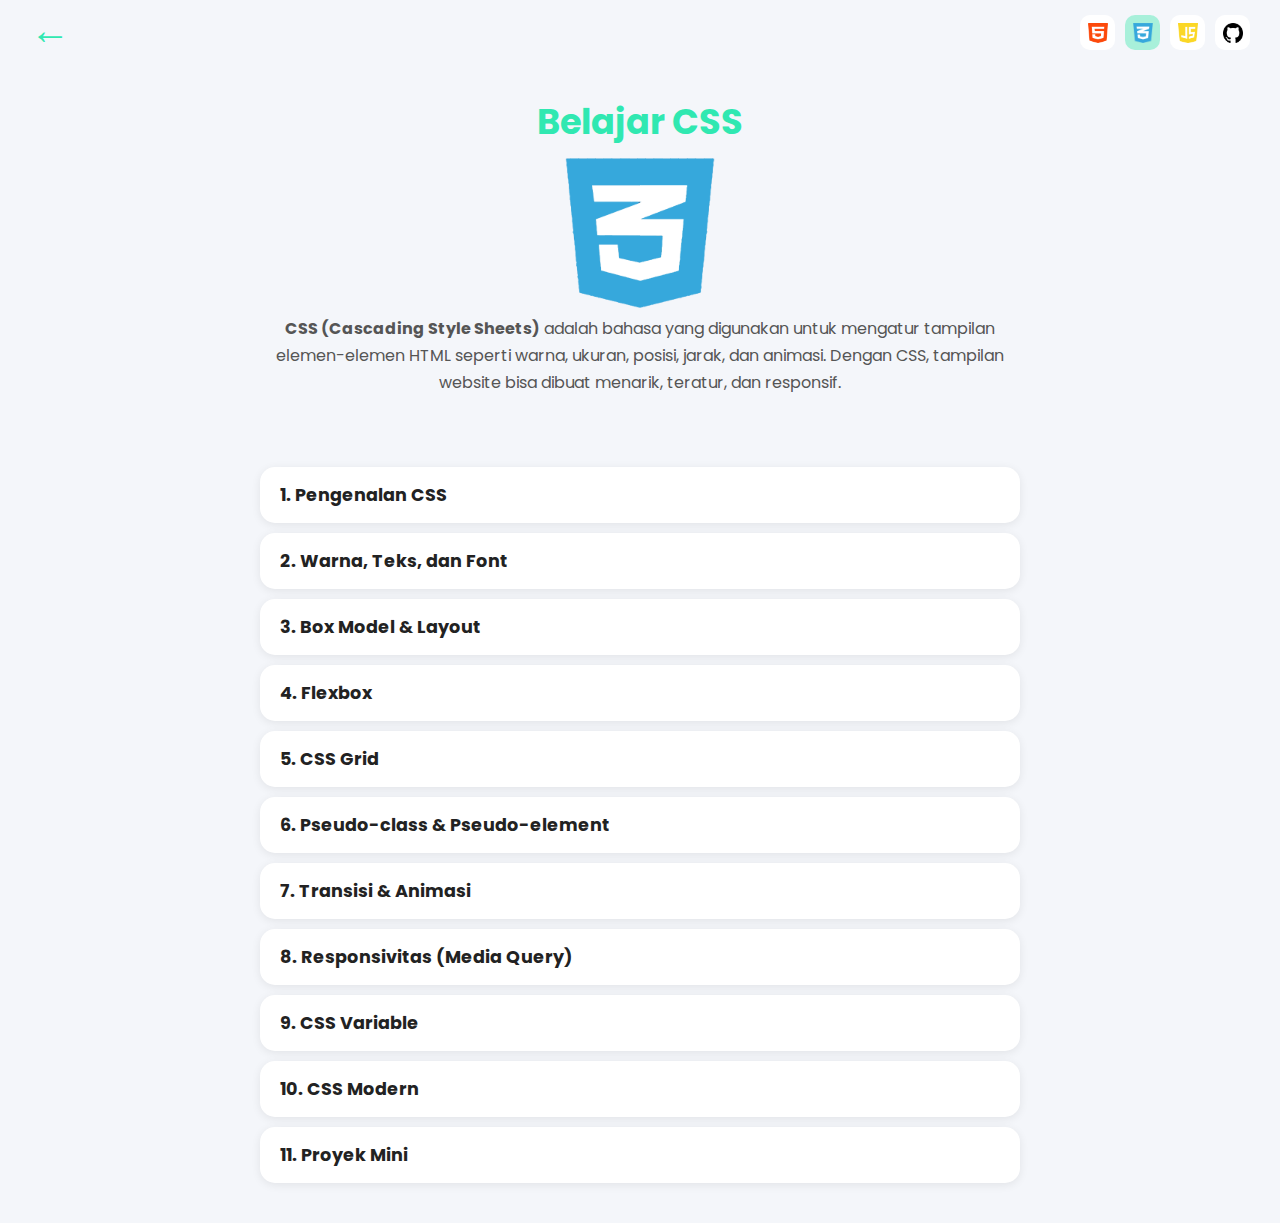
<file: Lesson/CSS.html>
<!DOCTYPE html>
<html lang="id">
<head>
  <meta charset="UTF-8">
  <meta name="viewport" content="width=device-width, initial-scale=1.0">
  <title>Belajar CSS</title>
  <link rel="stylesheet" href="style.css">
</head>
<body>
  <!-- Navigasi Atas -->
  <div class="menu">
    <a href="./HTML.html" class="icon-menu"><i><img src="../Image/HTML-Logo.png" alt=""></i></a>
    <a href="./CSS.html" class="icon-menu active"><i><img src="../Image/CSS-logo.png" alt=""></i></a>
    <a href="./JS.html" class="icon-menu"><i><img src="../Image/Javascript-logo.png" alt=""></i></a>
    <a href="./GH.html" class="icon-menu"><i><img src="../Image/Github.png" alt=""></i></a>
  </div>

  <div class="back">
    <a href="../index.html">←</a>
  </div>

  <!-- Judul Halaman -->
  <div class="tittle">
    <h1>Belajar CSS</h1>
    <img src="../Image/CSS-logo.png" alt="">
    <p><b>CSS (Cascading Style Sheets)</b> adalah bahasa yang digunakan untuk mengatur tampilan elemen-elemen HTML seperti warna, ukuran, posisi, jarak, dan animasi. Dengan CSS, tampilan website bisa dibuat menarik, teratur, dan responsif.</p>
  </div>

  <!-- Daftar Materi -->
  <div class="list">
    <div class="item">
      <h1 class="item-name" data-target="A01">1. Pengenalan CSS</h1>
      <h1 class="item-name" data-target="A02">2. Warna, Teks, dan Font</h1>
      <h1 class="item-name" data-target="A03">3. Box Model & Layout</h1>
      <h1 class="item-name" data-target="A04">4. Flexbox</h1>
      <h1 class="item-name" data-target="A05">5. CSS Grid</h1>
      <h1 class="item-name" data-target="A06">6. Pseudo-class & Pseudo-element</h1>
      <h1 class="item-name" data-target="A07">7. Transisi & Animasi</h1>
      <h1 class="item-name" data-target="A08">8. Responsivitas (Media Query)</h1>
      <h1 class="item-name" data-target="A09">9. CSS Variable</h1>
      <h1 class="item-name" data-target="A10">10. CSS Modern</h1>
      <h1 class="item-name" data-target="A11">11. Proyek Mini</h1>
    </div>

    <div class="list-content">

      <!-- Segment 1 -->
      <div class="item-content A01">
        <button class="btn-back">← Kembali</button>
        <h2>1. Pengenalan CSS</h2>
        <p><b>CSS</b> digunakan untuk mengatur tampilan halaman web agar lebih rapi dan menarik.</p>
        <h3>Cara Menghubungkan CSS ke HTML</h3>
        <ul>
          <li><b>Inline:</b> <code>&lt;p style="color:red;"&gt;Teks Merah&lt;/p&gt;</code></li>
          <li><b>Internal:</b> gunakan tag <code>&lt;style&gt;</code> di <code>&lt;head&gt;</code></li>
          <li><b>External:</b> gunakan file <code>style.css</code> dan link-kan lewat <code>&lt;link&gt;</code></li>
        </ul>
        <h3>Struktur Dasar CSS</h3>
        <pre><code>selector {
  property: value;
}
p {
  color: blue;
  font-size: 16px;
}</code></pre>
      </div>

      <!-- Segment 2 -->
      <div class="item-content A02">
        <button class="btn-back">← Kembali</button>
        <h2>2. Warna, Teks, dan Font</h2>
        <p>Mengatur warna, gaya teks, dan jenis huruf pada elemen HTML.</p>

        <h3>Contoh Warna</h3>
        <pre><code>h1 { color: red; }
p { color: rgb(255,0,0); }
span { color: rgba(255,0,0,0.5); }</code></pre>

        <h3>Gaya Teks</h3>
        <pre><code>p {
  text-align: center;
  text-transform: uppercase;
  text-decoration: underline;
  letter-spacing: 2px;
  line-height: 1.5;
}</code></pre>

        <h3>Font</h3>
        <pre><code>body {
  font-family: 'Poppins', sans-serif;
  font-size: 16px;
  font-weight: 500;
}</code></pre>
      </div>

      <!-- Segment 3 -->
      <div class="item-content A03">
        <button class="btn-back">← Kembali</button>
        <h2>3. Box Model & Layout</h2>
        <p>Setiap elemen memiliki 4 lapisan: <b>content, padding, border, margin</b>.</p>
        <pre><code>div {
  width: 200px;
  padding: 10px;
  border: 2px solid black;
  margin: 20px;
}</code></pre>

        <h3>Display dan Position</h3>
        <pre><code>display: block | inline | flex | none;
position: static | relative | absolute | fixed | sticky;</code></pre>
      </div>

      <!-- Segment 4 -->
      <div class="item-content A04">
        <button class="btn-back">← Kembali</button>
        <h2>4. Flexbox</h2>
        <p>Mengatur tata letak elemen secara fleksibel.</p>
        <pre><code>.container {
  display: flex;
  justify-content: center;
  align-items: center;
}</code></pre>
        <p>Properti penting: <b>justify-content</b>, <b>align-items</b>, <b>flex-direction</b>, <b>flex-wrap</b>.</p>
      </div>

      <!-- Segment 5 -->
      <div class="item-content A05">
        <button class="btn-back">← Kembali</button>
        <h2>5. CSS Grid</h2>
        <p>Grid membuat tata letak dengan baris dan kolom.</p>
        <pre><code>.grid {
  display: grid;
  grid-template-columns: repeat(3, 1fr);
  gap: 10px;
}</code></pre>
      </div>

      <!-- Segment 6 -->
      <div class="item-content A06">
        <button class="btn-back">← Kembali</button>
        <h2>6. Pseudo-class & Pseudo-element</h2>
        <p>Menargetkan keadaan atau bagian tertentu dari elemen.</p>
        <pre><code>a:hover { color: red; }
input:focus { border-color: blue; }
p::first-letter { font-size: 200%; }</code></pre>
      </div>

      <!-- Segment 7 -->
      <div class="item-content A07">
        <button class="btn-back">← Kembali</button>
        <h2>7. Transisi & Animasi</h2>
        <h3>Transisi</h3>
        <pre><code>button {
  background: blue;
  transition: 0.3s;
}
button:hover {
  background: red;
}</code></pre>
        <h3>Animasi</h3>
        <pre><code>@keyframes geser {
  from { transform: translateX(0); }
  to { transform: translateX(100px); }
}
div { animation: geser 2s infinite alternate; }</code></pre>
      </div>

      <!-- Segment 8 -->
      <div class="item-content A08">
        <button class="btn-back">← Kembali</button>
        <h2>8. Responsivitas (Media Query)</h2>
        <p>Menyesuaikan tampilan dengan ukuran layar perangkat.</p>
        <pre><code>@media (max-width: 600px) {
  body { background: lightblue; }
}</code></pre>
      </div>

      <!-- Segment 9 -->
      <div class="item-content A09">
        <button class="btn-back">← Kembali</button>
        <h2>9. CSS Variable</h2>
        <p>Menyimpan nilai agar mudah digunakan berulang kali.</p>
        <pre><code>:root {
  --warna-utama: #4f46e5;
  --warna-teks: #222;
}
button {
  background: var(--warna-utama);
  color: var(--warna-teks);
}</code></pre>
      </div>

      <!-- Segment 10 -->
      <div class="item-content A10">
        <button class="btn-back">← Kembali</button>
        <h2>10. CSS Modern</h2>
        <pre><code>h1 { font-size: clamp(1.5rem, 5vw, 3rem); }
.blur { backdrop-filter: blur(10px); }
div:hover { transform: rotate(15deg) scale(1.1); }
.box { z-index: 2; position: relative; }</code></pre>
      </div>

      <!-- Segment 11 -->
      <div class="item-content A11">
        <button class="btn-back">← Kembali</button>
        <h2>11. Proyek Mini</h2>
        <ul>
          <li>Buat halaman profil dengan Flexbox</li>
          <li>Tambahkan animasi hover pada tombol</li>
          <li>Gunakan CSS variable untuk tema warna</li>
          <li>Pastikan tampilan responsif di layar ponsel</li>
        </ul>
      </div>

    </div>
  </div>

  <script src="script.js"></script>
</body>
</html>
</file>
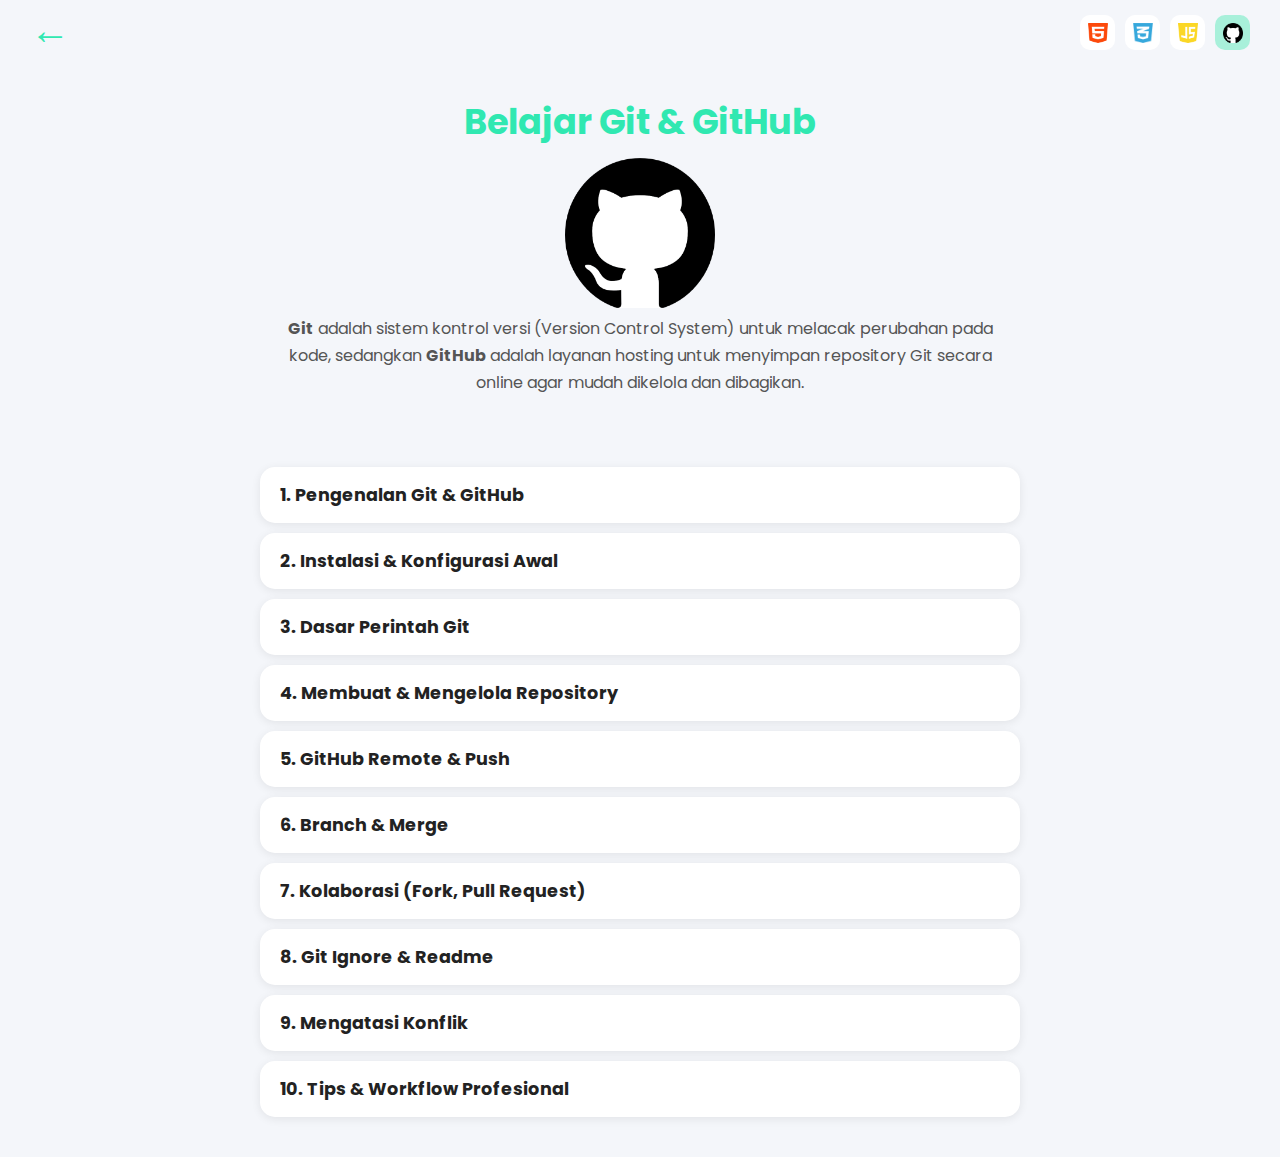
<file: Lesson/GH.html>
<!DOCTYPE html>
<html lang="id">
<head>
  <meta charset="UTF-8">
  <meta name="viewport" content="width=device-width, initial-scale=1.0">
  <title>Belajar Git & GitHub</title>
  <link rel="stylesheet" href="style.css">
</head>
<body>
  <!-- Navigasi Atas -->
  <div class="menu">
    <a href="./HTML.html" class="icon-menu"><i><img src="../Image/HTML-Logo.png" alt=""></i></a>
    <a href="./CSS.html" class="icon-menu"><i><img src="../Image/CSS-logo.png" alt=""></i></a>
    <a href="./JS.html" class="icon-menu"><i><img src="../Image/Javascript-logo.png" alt=""></i></a>
    <a href="./GH.html" class="icon-menu active"><i><img src="../Image/Github.png" alt=""></i></a>
  </div>

  <div class="back">
    <a href="../index.html">←</a>
  </div>

  <!-- Judul Halaman -->
  <div class="tittle">
    <h1>Belajar Git & GitHub</h1>
    <img src="../Image/Github.png" alt="Logo GitHub">
    <p><b>Git</b> adalah sistem kontrol versi (Version Control System) untuk melacak perubahan pada kode, sedangkan <b>GitHub</b> adalah layanan hosting untuk menyimpan repository Git secara online agar mudah dikelola dan dibagikan.</p>
  </div>

  <!-- Daftar Materi -->
  <div class="list">
    <div class="item">
      <h1 class="item-name" data-target="A01">1. Pengenalan Git & GitHub</h1>
      <h1 class="item-name" data-target="A02">2. Instalasi & Konfigurasi Awal</h1>
      <h1 class="item-name" data-target="A03">3. Dasar Perintah Git</h1>
      <h1 class="item-name" data-target="A04">4. Membuat & Mengelola Repository</h1>
      <h1 class="item-name" data-target="A05">5. GitHub Remote & Push</h1>
      <h1 class="item-name" data-target="A06">6. Branch & Merge</h1>
      <h1 class="item-name" data-target="A07">7. Kolaborasi (Fork, Pull Request)</h1>
      <h1 class="item-name" data-target="A08">8. Git Ignore & Readme</h1>
      <h1 class="item-name" data-target="A09">9. Mengatasi Konflik</h1>
      <h1 class="item-name" data-target="A10">10. Tips & Workflow Profesional</h1>
    </div>

    <div class="list-content">

      <!-- SEGMENT 1 -->
      <div class="item-content A01">
        <button class="btn-back">← Kembali</button>
        <h2>1. Pengenalan Git & GitHub</h2>
        <p><b>Git</b> adalah sistem kontrol versi untuk melacak perubahan kode. Dengan Git, kamu bisa mengembalikan versi lama, membandingkan perubahan, dan berkolaborasi.</p>
        <p><b>GitHub</b> adalah platform penyimpanan online untuk proyek Git. Kamu bisa berbagi, berkolaborasi, dan membuat portofolio publik di sana.</p>
      </div>

      <!-- SEGMENT 2 -->
      <div class="item-content A02">
        <button class="btn-back">← Kembali</button>
        <h2>2. Instalasi & Konfigurasi Awal</h2>
        <p>Langkah awal menggunakan Git:</p>
        <pre><code># Cek versi Git
git --version

# Set identitas global
git config --global user.name "Namamu"
git config --global user.email "email@example.com"

# Melihat konfigurasi
git config --list
</code></pre>
      </div>

      <!-- SEGMENT 3 -->
      <div class="item-content A03">
        <button class="btn-back">← Kembali</button>
        <h2>3. Dasar Perintah Git</h2>
        <pre><code># Membuat repo baru
git init

# Menambahkan file ke staging area
git add nama_file
git add .

# Commit perubahan
git commit -m "Pesan perubahan"

# Melihat status
git status

# Melihat riwayat commit
git log
</code></pre>
      </div>

      <!-- SEGMENT 4 -->
      <div class="item-content A04">
        <button class="btn-back">← Kembali</button>
        <h2>4. Membuat & Mengelola Repository</h2>
        <p>Langkah umum:</p>
        <ol>
          <li>Buat folder proyek.</li>
          <li>Jalankan <code>git init</code>.</li>
          <li>Tambahkan file dan lakukan commit.</li>
          <li>Hubungkan ke GitHub untuk menyimpan online.</li>
        </ol>
      </div>

      <!-- SEGMENT 5 -->
      <div class="item-content A05">
        <button class="btn-back">← Kembali</button>
        <h2>5. GitHub Remote & Push</h2>
        <p>Hubungkan proyek lokal ke GitHub:</p>
        <pre><code># Hubungkan repo lokal ke GitHub
git remote add origin https://github.com/username/nama-repo.git

# Mengirim perubahan ke GitHub
git push -u origin main

# Mengambil update dari GitHub
git pull origin main
</code></pre>
      </div>

      <!-- SEGMENT 6 -->
      <div class="item-content A06">
        <button class="btn-back">← Kembali</button>
        <h2>6. Branch & Merge</h2>
        <pre><code># Melihat branch
git branch

# Membuat branch baru
git branch fitur-login

# Berpindah branch
git checkout fitur-login

# Menggabungkan branch
git merge fitur-login
</code></pre>
        <p>Branch berguna untuk bekerja pada fitur baru tanpa mengganggu kode utama.</p>
      </div>

      <!-- SEGMENT 7 -->
      <div class="item-content A07">
        <button class="btn-back">← Kembali</button>
        <h2>7. Kolaborasi (Fork, Pull Request)</h2>
        <p>Langkah kolaborasi di GitHub:</p>
        <ol>
          <li><b>Fork</b> → salin repo ke akunmu.</li>
          <li><b>Clone</b> → unduh ke komputer.</li>
          <li>Ubah kodenya.</li>
          <li><b>Commit</b> dan <b>Push</b> ke repo kamu.</li>
          <li>Buat <b>Pull Request</b> agar pemilik asli bisa menggabungkan.</li>
        </ol>
      </div>

      <!-- SEGMENT 8 -->
      <div class="item-content A08">
        <button class="btn-back">← Kembali</button>
        <h2>8. Git Ignore & Readme</h2>
        <p><b>.gitignore</b> digunakan untuk mengecualikan file agar tidak diunggah ke GitHub.</p>
        <pre><code># Contoh .gitignore
node_modules/
.env
*.log
</code></pre>
        <p><b>README.md</b> digunakan untuk menjelaskan proyekmu di GitHub.</p>
      </div>

      <!-- SEGMENT 9 -->
      <div class="item-content A09">
        <button class="btn-back">← Kembali</button>
        <h2>9. Mengatasi Konflik</h2>
        <p>Konflik terjadi jika dua orang mengubah baris yang sama. Solusinya:</p>
        <ol>
          <li>Git akan menandai bagian konflik.</li>
          <li>Periksa file yang bentrok.</li>
          <li>Edit dan simpan versi yang benar.</li>
          <li>Lakukan commit ulang.</li>
        </ol>
      </div>

      <!-- SEGMENT 10 -->
      <div class="item-content A10">
        <button class="btn-back">← Kembali</button>
        <h2>10. Tips & Workflow Profesional</h2>
        <ul>
          <li>Buat branch untuk setiap fitur.</li>
          <li>Commit sesering mungkin dengan pesan jelas.</li>
          <li>Gunakan <code>git pull</code> sebelum bekerja.</li>
          <li>Gunakan <code>Pull Request</code> untuk review kode.</li>
          <li>Gunakan tag & release untuk versi rilis.</li>
        </ul>
      </div>

    </div>
  </div>

  <script src="script.js"></script>
</body>
</html>
</file>
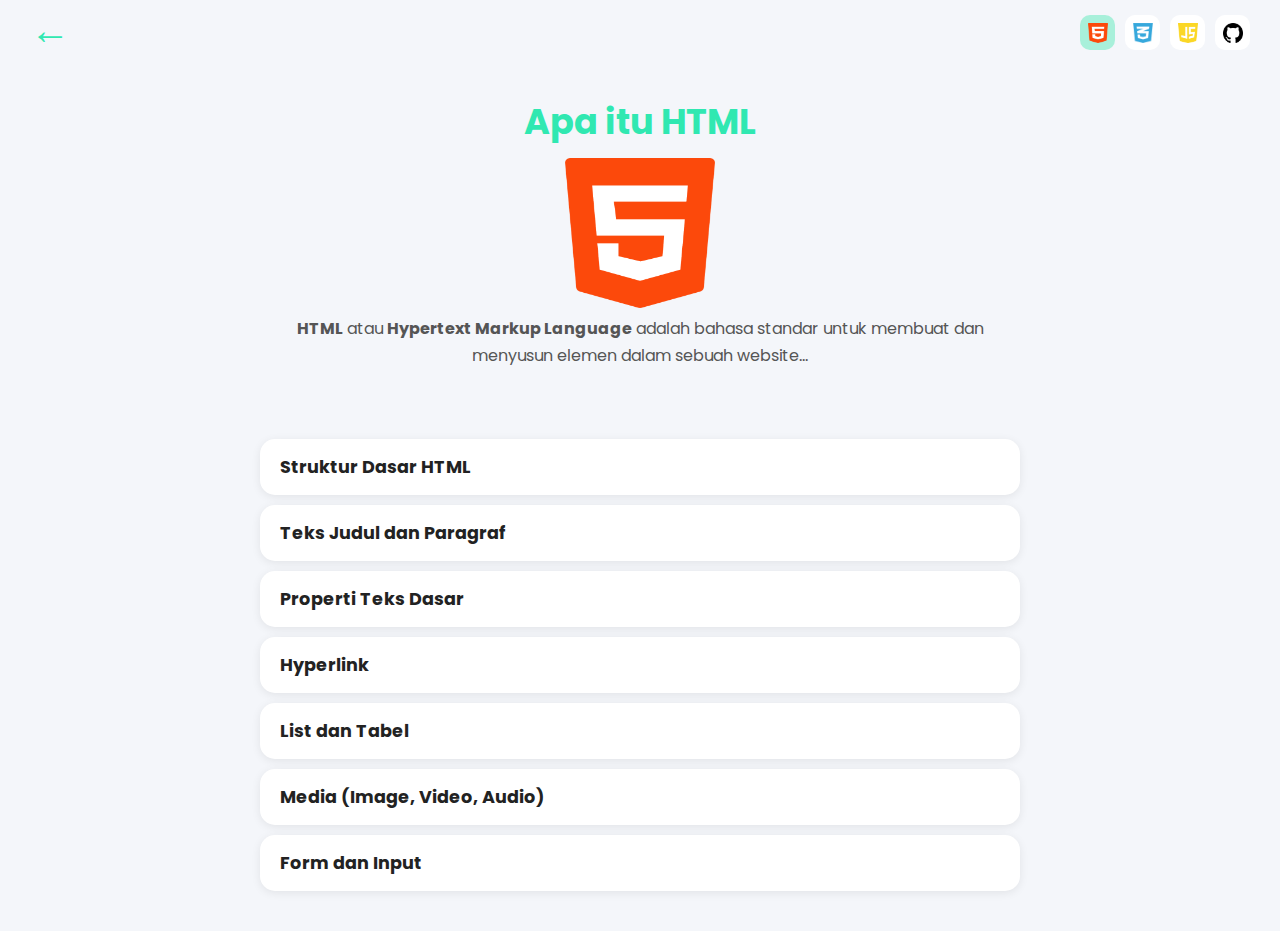
<file: Lesson/HTML.html>
<!DOCTYPE html>
<html lang="id">
<head>
  <meta charset="UTF-8">
  <meta name="viewport" content="width=device-width, initial-scale=1.0">
  <title>Belajar HTML</title>
  <link rel="stylesheet" href="style.css">
</head>
<body>
  <div class="menu">
    <a href="./HTML.html" class="icon-menu active"><i><img src="../Image/HTML-Logo.png" alt=""></i></a>
    <a href="./CSS.html" class="icon-menu"><i><img src="../Image/CSS-logo.png" alt=""></i></a>
    <a href="./JS.html" class="icon-menu"><i><img src="../Image/Javascript-logo.png" alt=""></i></a>
    <a href="./GH.html" class="icon-menu"><i><img src="../Image/Github.png" alt=""></i></a>
  </div>

  <div class="back">
    <a href="../index.html">←</a>
  </div>

  <div class="tittle">
    <h1>Apa itu HTML</h1>
    <img src="../Image/HTML-Logo.png" alt="">
    <p><b>HTML</b> atau <b>Hypertext Markup Language</b> adalah bahasa standar untuk membuat dan menyusun elemen dalam sebuah website...</p>
  </div>

  <div class="list">
    <div class="item">
      <h1 class="item-name" data-target="A01">Struktur Dasar HTML</h1>
      <h1 class="item-name" data-target="A02">Teks Judul dan Paragraf</h1>
      <h1 class="item-name" data-target="A03">Properti Teks Dasar</h1>
      <h1 class="item-name" data-target="A04">Hyperlink</h1>
      <h1 class="item-name" data-target="A05">List dan Tabel</h1>
      <h1 class="item-name" data-target="A06">Media (Image, Video, Audio)</h1>
      <h1 class="item-name" data-target="A07">Form dan Input</h1>
    </div>

    <div class="list-content">
      <!-- Conten tiap item -->
      <div class="item-content A01">
        <button class="btn-back">← Kembali</button>
        <h2>Struktur Dasar HTML</h2>
        <p>HTML memiliki tiga struktur utama: <b>html</b>, <b>head</b>, dan <b>body</b>...</p>
      </div>

      <div class="item-content A02">
        <button class="btn-back">← Kembali</button>
        <h2>Teks Judul dan Paragraf</h2>
        <p>Gunakan tag <b>&lt;h1&gt;</b> sampai <b>&lt;h6&gt;</b> untuk judul, dan <b>&lt;p&gt;</b> untuk paragraf.</p>
      </div>

      <div class="item-content A03">
        <button class="btn-back">← Kembali</button>
        <h2>Properti Teks Dasar</h2>
        <p>Gunakan <b>&lt;b&gt;</b> untuk tebal, <b>&lt;i&gt;</b> untuk miring, dan <b>&lt;u&gt;</b> untuk garis bawah.</p>
      </div>

      <div class="item-content A04">
        <button class="btn-back">← Kembali</button>
        <h2>Hyperlink</h2>
        <p>Gunakan tag <b>&lt;a href="..."&gt;</b> untuk membuat tautan.</p>
      </div>

      <div class="item-content A05">
        <button class="btn-back">← Kembali</button>
        <h2>List dan Tabel</h2>
        <p>Gunakan <b>&lt;ul&gt;</b> atau <b>&lt;ol&gt;</b> untuk list, dan <b>&lt;table&gt;</b> untuk tabel data.</p>
      </div>

      <div class="item-content A06">
        <button class="btn-back">← Kembali</button>
        <h2>Media (Image, Video, Audio)</h2>
        <p>Gunakan <b>&lt;img&gt;</b>, <b>&lt;video&gt;</b>, dan <b>&lt;audio&gt;</b> untuk menampilkan media.</p>
      </div>

      <div class="item-content A07">
        <button class="btn-back">← Kembali</button>
        <h2>Form dan Input</h2>
        <p>Gunakan <b>&lt;form&gt;</b> dan <b>&lt;input&gt;</b> untuk menerima data pengguna.</p>
      </div>
    </div>
  </div>

  <script src="script.js"></script>
</body>
</html>
</file>
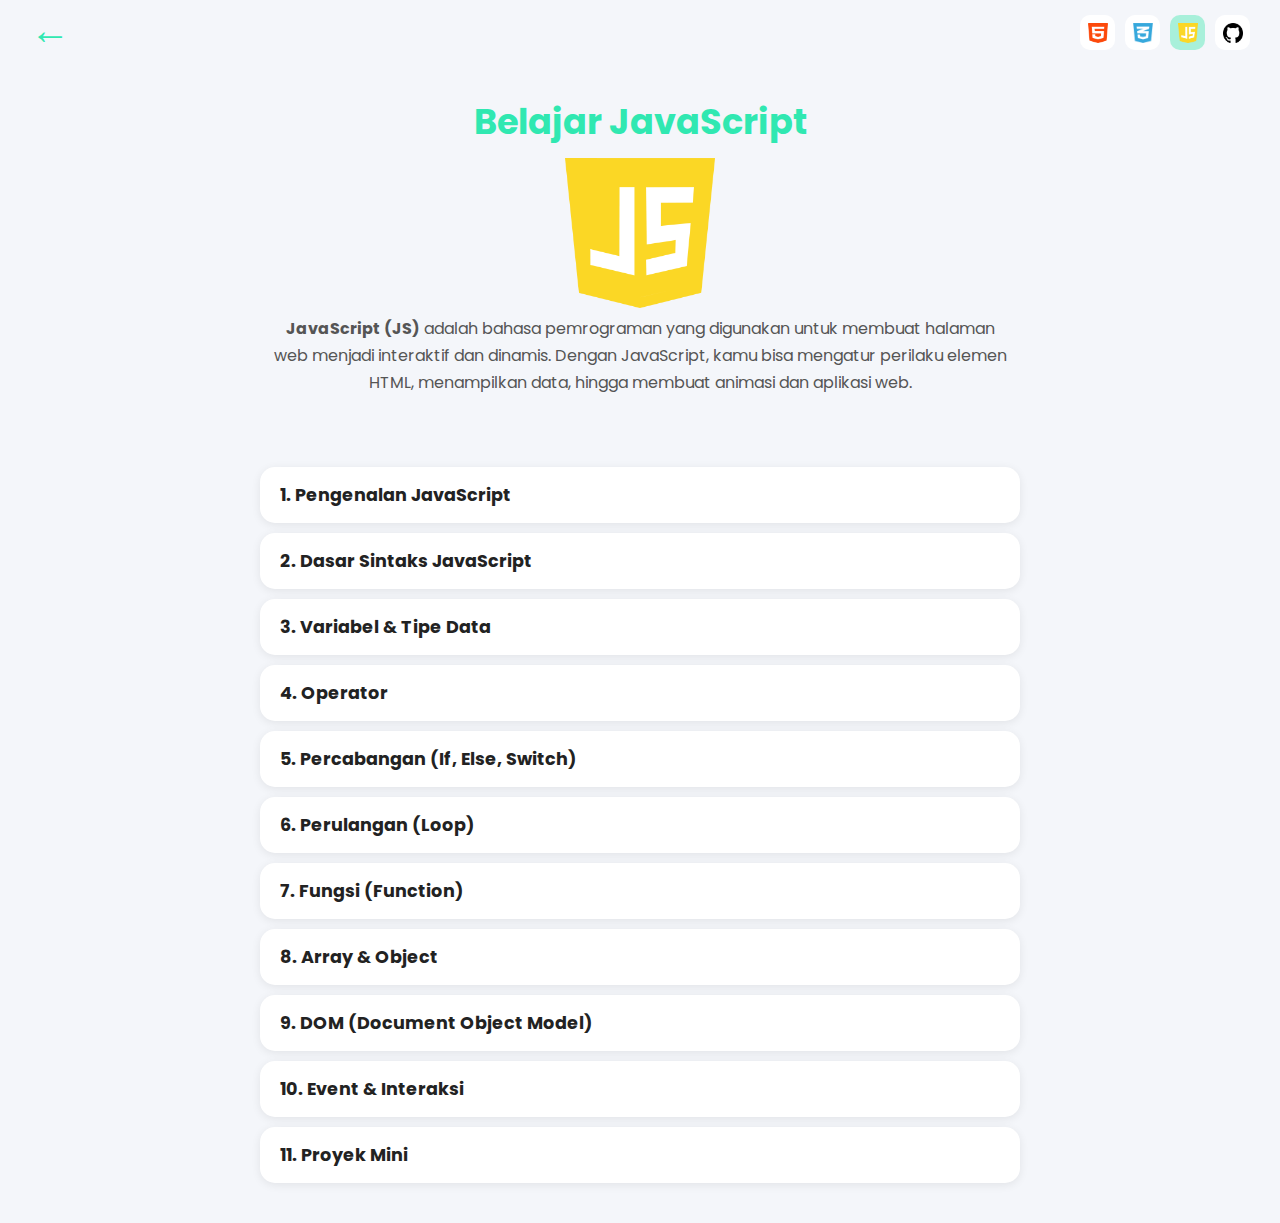
<file: Lesson/JS.html>
<!DOCTYPE html>
<html lang="id">
<head>
  <meta charset="UTF-8">
  <meta name="viewport" content="width=device-width, initial-scale=1.0">
  <title>Belajar JavaScript</title>
  <link rel="stylesheet" href="style.css">
</head>
<body>
  <!-- Navigasi Atas -->
  <div class="menu">
    <a href="./HTML.html" class="icon-menu"><i><img src="../Image/HTML-Logo.png" alt=""></i></a>
    <a href="./CSS.html" class="icon-menu"><i><img src="../Image/CSS-logo.png" alt=""></i></a>
    <a href="./JS.html" class="icon-menu active"><i><img src="../Image/Javascript-logo.png" alt=""></i></a>
    <a href="./GH.html" class="icon-menu"><i><img src="../Image/Github.png" alt=""></i></a>
  </div>

  <div class="back">
    <a href="../index.html">←</a>
  </div>

  <!-- Judul Halaman -->
  <div class="tittle">
    <h1>Belajar JavaScript</h1>
    <img src="../Image/Javascript-logo.png" alt="">
    <p><b>JavaScript (JS)</b> adalah bahasa pemrograman yang digunakan untuk membuat halaman web menjadi interaktif dan dinamis. Dengan JavaScript, kamu bisa mengatur perilaku elemen HTML, menampilkan data, hingga membuat animasi dan aplikasi web.</p>
  </div>

  <!-- Daftar Materi -->
  <div class="list">
    <div class="item">
      <h1 class="item-name" data-target="A01">1. Pengenalan JavaScript</h1>
      <h1 class="item-name" data-target="A02">2. Dasar Sintaks JavaScript</h1>
      <h1 class="item-name" data-target="A03">3. Variabel & Tipe Data</h1>
      <h1 class="item-name" data-target="A04">4. Operator</h1>
      <h1 class="item-name" data-target="A05">5. Percabangan (If, Else, Switch)</h1>
      <h1 class="item-name" data-target="A06">6. Perulangan (Loop)</h1>
      <h1 class="item-name" data-target="A07">7. Fungsi (Function)</h1>
      <h1 class="item-name" data-target="A08">8. Array & Object</h1>
      <h1 class="item-name" data-target="A09">9. DOM (Document Object Model)</h1>
      <h1 class="item-name" data-target="A10">10. Event & Interaksi</h1>
      <h1 class="item-name" data-target="A11">11. Proyek Mini</h1>
    </div>

    <div class="list-content">

      <!-- SEGMENT 1 -->
      <div class="item-content A01">
        <button class="btn-back">← Kembali</button>
        <h2>1. Pengenalan JavaScript</h2>
        <p>JavaScript adalah bahasa pemrograman untuk menambahkan interaksi di halaman web. Bersama HTML dan CSS, JavaScript membentuk <b>“tiga pilar utama web”</b>.</p>
        <h3>Cara Menjalankan JavaScript</h3>
        <ul>
          <li><b>Inline:</b> <code>&lt;button onclick="alert('Halo!')"&gt;Klik&lt;/button&gt;</code></li>
          <li><b>Internal:</b> di dalam tag <code>&lt;script&gt;</code> di HTML</li>
          <li><b>External:</b> di file <code>script.js</code> lalu dihubungkan ke HTML</li>
        </ul>
      </div>

      <!-- SEGMENT 2 -->
      <div class="item-content A02">
        <button class="btn-back">← Kembali</button>
        <h2>2. Dasar Sintaks JavaScript</h2>
        <pre><code>// Komentar satu baris
/* Komentar multi baris */

// Menampilkan teks
console.log("Halo Dunia!");
alert("Selamat datang!");
document.write("Teks ke halaman");
</code></pre>
      </div>

      <!-- SEGMENT 3 -->
      <div class="item-content A03">
        <button class="btn-back">← Kembali</button>
        <h2>3. Variabel & Tipe Data</h2>
        <p>Variabel digunakan untuk menyimpan nilai. Ada tiga cara mendeklarasikan:</p>
        <pre><code>let nama = "Rado";
const umur = 17;
var kota = "Jakarta";
</code></pre>
        <p><b>Tipe data:</b> String, Number, Boolean, Object, Array, Null, Undefined.</p>
      </div>

      <!-- SEGMENT 4 -->
      <div class="item-content A04">
        <button class="btn-back">← Kembali</button>
        <h2>4. Operator</h2>
        <pre><code>// Aritmatika
let x = 10 + 5;   // 15
let y = 10 * 2;   // 20

// Perbandingan
x > y;   // false
x == y;  // false
x != y;  // true

// Logika
true && false; // false
true || false; // true
</code></pre>
      </div>

      <!-- SEGMENT 5 -->
      <div class="item-content A05">
        <button class="btn-back">← Kembali</button>
        <h2>5. Percabangan (If, Else, Switch)</h2>
        <pre><code>let nilai = 80;

if (nilai >= 90) {
  console.log("A");
} else if (nilai >= 75) {
  console.log("B");
} else {
  console.log("C");
}

// Switch
let hari = "Senin";
switch (hari) {
  case "Senin":
    console.log("Awal minggu");
    break;
  case "Jumat":
    console.log("Menjelang weekend!");
    break;
  default:
    console.log("Hari biasa");
}</code></pre>
      </div>

      <!-- SEGMENT 6 -->
      <div class="item-content A06">
        <button class="btn-back">← Kembali</button>
        <h2>6. Perulangan (Loop)</h2>
        <pre><code>// For
for (let i = 1; i <= 5; i++) {
  console.log("Angka ke-" + i);
}

// While
let x = 1;
while (x <= 3) {
  console.log(x);
  x++;
}</code></pre>
      </div>

      <!-- SEGMENT 7 -->
      <div class="item-content A07">
        <button class="btn-back">← Kembali</button>
        <h2>7. Fungsi (Function)</h2>
        <pre><code>function sapa(nama) {
  return "Halo, " + nama;
}

let hasil = sapa("Rado");
console.log(hasil);

// Fungsi panah (Arrow Function)
const kali = (a, b) => a * b;
console.log(kali(5, 2));
</code></pre>
      </div>

      <!-- SEGMENT 8 -->
      <div class="item-content A08">
        <button class="btn-back">← Kembali</button>
        <h2>8. Array & Object</h2>
        <pre><code>// Array
let buah = ["Apel", "Jeruk", "Mangga"];
console.log(buah[1]); // Jeruk

// Object
let orang = {
  nama: "Rado",
  umur: 17,
  hobi: "Coding"
};
console.log(orang.nama);
</code></pre>
      </div>

      <!-- SEGMENT 9 -->
      <div class="item-content A09">
        <button class="btn-back">← Kembali</button>
        <h2>9. DOM (Document Object Model)</h2>
        <p>DOM memungkinkan JavaScript mengakses dan memanipulasi elemen HTML.</p>
        <pre><code>document.getElementById("judul").innerText = "Halo JS!";
document.querySelector("p").style.color = "blue";
</code></pre>
      </div>

      <!-- SEGMENT 10 -->
      <div class="item-content A10">
        <button class="btn-back">← Kembali</button>
        <h2>10. Event & Interaksi</h2>
        <pre><code>// Klik tombol
document.getElementById("tombol").addEventListener("click", function() {
  alert("Tombol diklik!");
});
</code></pre>
        <p>Event umum: <b>click</b>, <b>mouseover</b>, <b>keyup</b>, <b>submit</b>.</p>
      </div>

      <!-- SEGMENT 11 -->
      <div class="item-content A11">
        <button class="btn-back">← Kembali</button>
        <h2>11. Proyek Mini</h2>
        <ul>
          <li>Buat tombol yang menampilkan pesan “Halo Dunia” saat diklik</li>
          <li>Buat form dengan validasi input</li>
          <li>Buat animasi sederhana menggunakan JavaScript dan CSS</li>
          <li>Buat penghitung waktu (timer) yang bertambah otomatis</li>
        </ul>
      </div>

    </div>
  </div>

  <script src="script.js"></script>
</body>
</html>
</file>
<file: Lesson/style.css>
@import url('https://fonts.googleapis.com/css2?family=Poppins:wght@400;600&display=swap');

:root {
    --white: #ffffff;
    --white-alt: #dfdfdf;
    --black: #000;
    --hue: 162;
    --firts-color: hsl(var(--hue), 80%, 55%);
    --firts-color-light: hsl(var(--hue), 70%, 80%);
}

* {
  margin: 0;
  padding: 0;
  box-sizing: border-box;
  font-family: 'Poppins', sans-serif;
}

body {
  background: #f4f6fa;
  color: #222;
  overflow-x: hidden;
}

/* Menu */
.menu {
  display: flex;
  justify-content: flex-end;
  gap: 10px;
  padding: 15px 30px;
}

.icon-menu {
  width: 35px;
  height: 35px;
  border-radius: 10px;
  background: var(--white);
  display: flex;
  justify-content: center;
  align-items: center;
  transition: 0.3s;
}
.icon-menu.active{
    background: var(--firts-color-light);
}

.icon-menu i{
    width: 100%;
    height: 100%;
    display: flex;
    align-items: center;
    justify-content: center;
}

.icon-menu img{
    width: 20px;
    height: 20px;
    margin: auto;
}

.icon-menu:hover {
  background: var(--firts-color);
}

.back{
  position: absolute;
  top: 0px;
  left: 30px;
}
.back a{
  text-decoration: none;
  font-size: 2.5rem;
  color: var(--firts-color);
  font-weight: 800;
}

/* Judul */
.tittle {
  text-align: center;
  padding: 30px;
  max-width: 800px;
  margin: auto;
}

.tittle img{
    width: 150px;
    height: 150px;
}
.tittle h1 {
  color: var(--firts-color);
  font-size: 2.2rem;
  margin-bottom: 10px;
}

.tittle p {
  color: #555;
  line-height: 1.7;
}

/* List Utama */
.list {
  max-width: 800px;
  margin: 40px auto;
  padding: 0 20px;
}

.item-name {
  background: #fff;
  margin: 10px 0;
  padding: 15px 20px;
  border-radius: 15px;
  box-shadow: 0 2px 10px rgba(0,0,0,0.08);
  transition: 0.3s;
  cursor: pointer;
  font-size: 1.1rem;
}

.item-name:hover {
  background: var(--firts-color);
  color: #fff;
  transform: scale(1.02);
}

/* Konten */
.list-content {
  position: relative;
}

.item-content {
  background: #fff;
  padding: 25px;
  border-radius: 20px;
  box-shadow: 0 2px 12px rgba(0,0,0,0.1);
  display: none;
  animation: fadeIn 0.4s ease-in-out;
}

.item-content h2 {
  color: var(--firts-color);
  margin-bottom: 15px;
}

.item-content p {
  color: #444;
  line-height: 1.6;
}

.btn-back {
  background: var(--firts-color);
  color: white;
  border: none;
  padding: 8px 16px;
  border-radius: 10px;
  margin-bottom: 15px;
  cursor: pointer;
  transition: 0.3s;
}

.btn-back:hover {
  background: var(--firts-color-light);
}

@keyframes fadeIn {
  from {opacity: 0; transform: translateY(10px);}
  to {opacity: 1; transform: translateY(0);}
}

/* Responsif */
@media (max-width: 600px) {
  .tittle h1 {
    font-size: 1.6rem;
  }
  .item-name {
    font-size: 1rem;
  }
}
</file>
